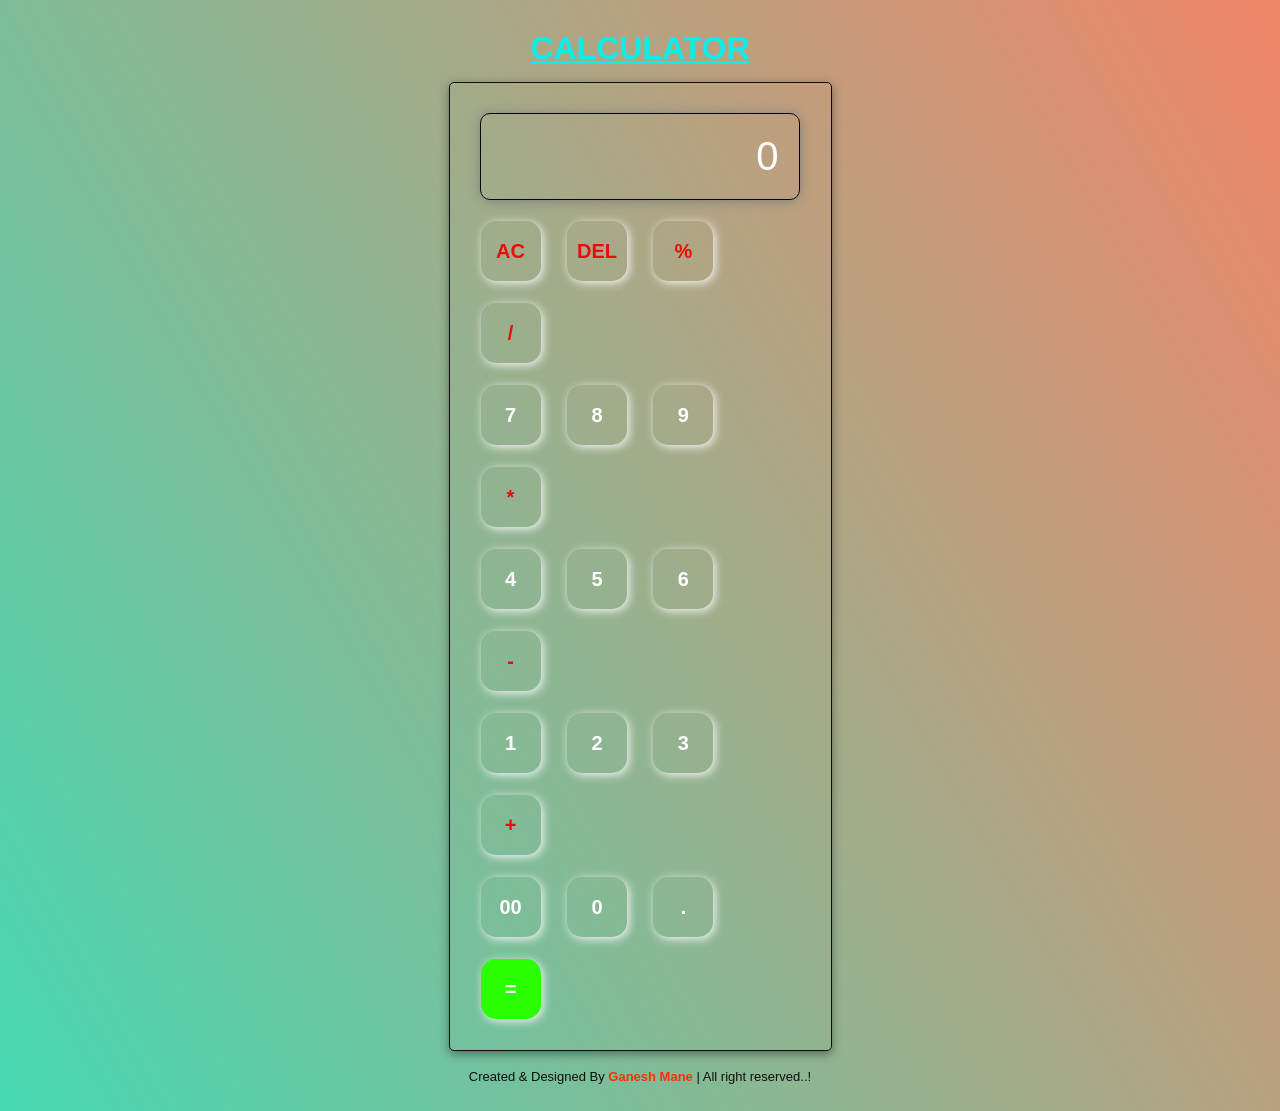
<file: Calculator/index.html>
<!DOCTYPE html>
<html lang="en">
<head>
    <meta charset="UTF-8">
    <meta name="viewport" content="width=device-width, initial-scale=1.0">
    <title>Calculator</title>
    <link rel="stylesheet" href="style.css">
</head>
<body>

   

    <h1>CALCULATOR</h1>
   
<div class="container">
    <div class="calculator">
    
        <input type="text" placeholder="0" id="inputbox">

        <div>
            <button class="operator">AC</button>
            <button class="operator">DEL</button>
            <button class="operator">%</button>
            <button class="operator">/</button>
        </div>

        <div>
            <button>7</button>
            <button>8</button>
            <button>9</button>
            <button class="operator">*</button>
        </div>

        <div>
            <button>4</button>
            <button>5</button>
            <button>6</button>
            <button class="operator">-</button>
        </div>

        <div>
            <button>1</button>
            <button>2</button>
            <button>3</button>
            <button class="operator">+</button>
        </div>

        <div>
            <button>00</button>
            <button>0</button>
            <button>.</button>
            <button class="equal-btn">=</button>
        </div>
    </div>
</div>

<footer>
   <p> Created & Designed By <strong style="color: rgb(255, 47, 0);">Ganesh Mane</strong> | All right reserved..!</p>
</footer>


    <script src="script.js"></script>

</body>
</html>
</file>
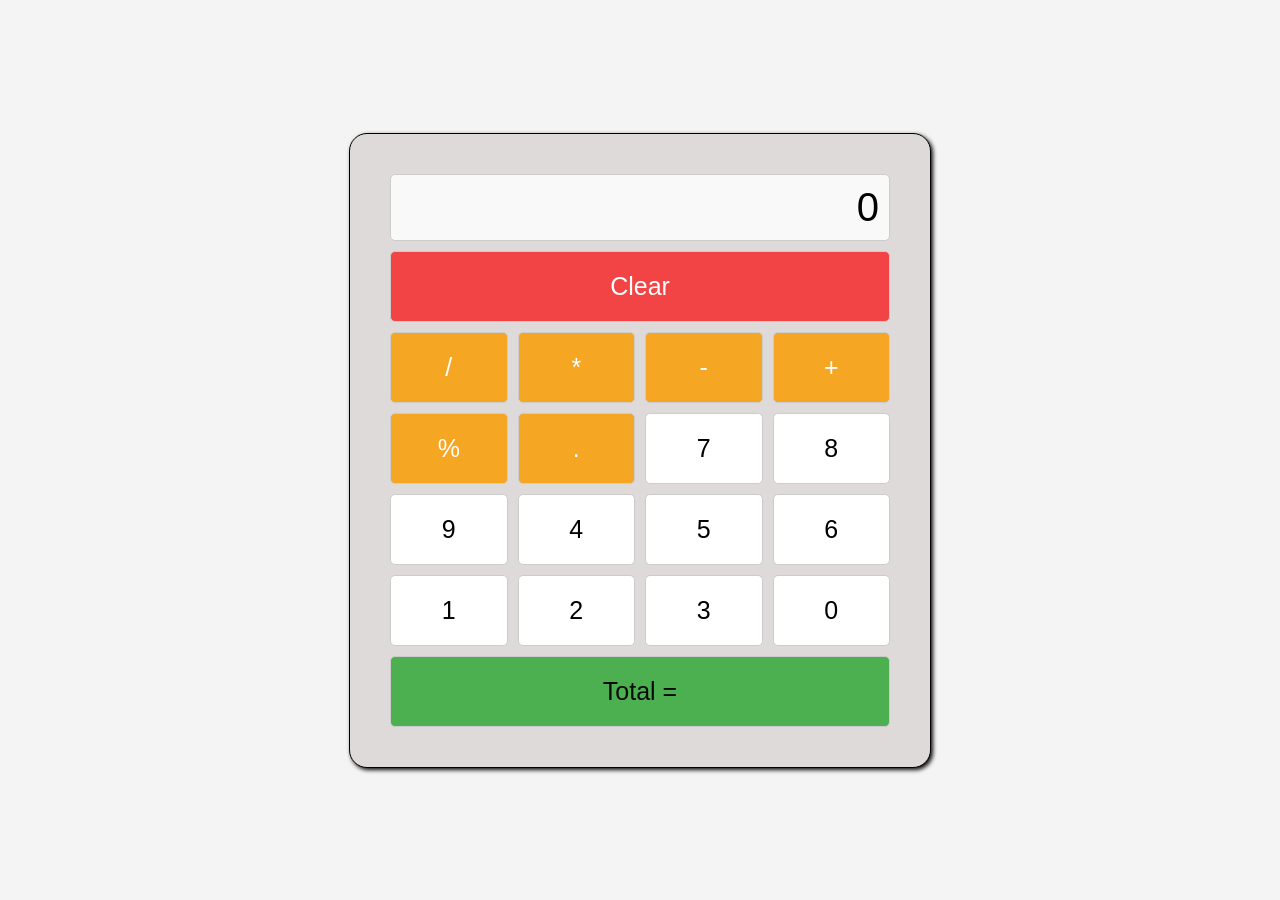
<file: Calculator/calculator.html.html>
<!DOCTYPE html>
<html lang="en">
<head>
    <meta charset="UTF-8">
    <meta name="viewport" content="width=device-width, initial-scale=1.0">
    <title>Calculator</title>
    <style>
        body {
            font-family: Arial, sans-serif;
            display: flex;
            justify-content: center;
            align-items: center;
            height: 100vh;
            margin: 0;
            background-color: #f4f4f4;
        }
        .calculator {
            background: #dfdada;
            border-radius: 18px;
            box-shadow: 2px 2px 4px rgb(13, 10, 10);
            padding: 40px;
            width: 500px;
            border: 1px solid black;
        }
        .display {
            font-size: 40px;
            margin-bottom: 10px;
            padding: 10px;
            border: 1px solid #ccc;
            border-radius: 5px;
            text-align: right;
            background: #f9f9f9;
        }
        .buttons {
            display: grid;
            grid-template-columns: repeat(4, 1fr);
            gap: 10px;
        }
        .button {
            font-size: 25px;
            padding: 20px;
            border: 1px solid #ccc;
            border-radius: 5px;
            background: white;
            cursor: pointer;
            text-align: center;
        }
        .button.operator {
            background: #f5a623;
            color: #fff;
        }
        .button.equal {
            grid-column: span 4;
            background: #4caf50;
            color: #0b0b0b;
        }
        .button.clear {
            grid-column: span 4;
            background: #f24444;
            color: #fff;
        }
    </style>
</head>
<body>
    <div class="calculator">
        <div class="display" id="display">0</div>
        <div class="buttons">

            <div class="button clear" onclick="clearDisplay()">Clear</div>

            <div class="button operator" onclick="appendToDisplay('/')">/</div>
            <div class="button operator" onclick="appendToDisplay('*')">*</div>
            <div class="button operator" onclick="appendToDisplay('-')">-</div>
            <div class="button operator" onclick="appendToDisplay('+')">+</div>
            <div class="button operator" onclick="appendToDisplay('%')">%</div>
            <div class="button operator" onclick="appendToDisplay('.')">.</div>

            <div class="button" onclick="appendToDisplay('7')">7</div>
            <div class="button" onclick="appendToDisplay('8')">8</div>
            <div class="button" onclick="appendToDisplay('9')">9</div>
        
            <div class="button" onclick="appendToDisplay('4')">4</div>
            
            <div class="button" onclick="appendToDisplay('5')">5</div>
            <div class="button" onclick="appendToDisplay('6')">6</div>
            
            <div class="button" onclick="appendToDisplay('1')">1</div>
            <div class="button" onclick="appendToDisplay('2')">2</div>
            <div class="button" onclick="appendToDisplay('3')">3</div>
            <div class="button" onclick="appendToDisplay('0')">0</div>

       

            <div class="button equal" onclick="calculate()">Total =</div>
        </div>
    </div>

    <script>
        function clearDisplay() {
            document.getElementById('display').innerText = '0';
        }

        function appendToDisplay(value) {
            let display = document.getElementById('display');
            if (display.innerText === '0') {
                display.innerText = value;
            } else {
                display.innerText += value;
            }
        }

        function calculate() {
            let display = document.getElementById('display');
            try {
                display.innerText = eval(display.innerText);
            } catch (error) {
                display.innerText = 'Error';
            }
        }
    </script>
</body>
</html>
</file>
<file: Calculator/style.css>
*{
    margin: 0;
    padding: 0;
    box-sizing: border-box;
    font-family: 'Gill Sans', 'Gill Sans MT', Calibri, 'Trebuchet MS', sans-serif;
}

body {
    background: linear-gradient(60deg, #45d8b1, #f18668);
}



h1{
    text-align: center;
    margin-top: 30px;
    color: #0aeeea;
    text-decoration: underline;
}


.container{
    width: 100%;
    height: 100%;
    margin-top: 15px;
    display: flex;
    justify-content: center;
    align-items: center;
}

.calculator{
    width: 383px;
    border: 1px solid #0e0e0e;
    padding: 20px;
    border-radius: 5px;
    box-shadow: 0px 3px 10px rgba(34, 34, 35, 0.5);
}


input::placeholder{
    color: white;
}

input{
    width: 320px;
    border: 1px solid rgb(8, 8, 8);
    border-radius: 10px;
    box-shadow: 0px 1px 12px grey;
    padding: 20px;
    margin: 10px;
    background: transparent;
    font-size: 40px;
    text-align: right;
    cursor: pointer;
    color: white;
}

button{
    border: none;
    width: 60px;
    height: 60px;
    margin: 11px;
    border-radius: 25%;
    font-size: 20px;
    background: transparent;
    color: white;
    font-weight: bold;
    box-shadow: 2px 2px 10px whitesmoke;
    cursor: pointer;
}

button:hover{
    box-shadow: 2px 2px 10px rgb(46, 45, 45);

}
.equal-btn{
    background-color: rgb(43, 255, 0);
}

.operator{
    color: #ee0a0a;
}

footer p{
    font-size: 13px;
    margin-top: 18px;
    margin-bottom: 27px;
    text-align: center;
    color: #0e0e0f;
}
</file>
